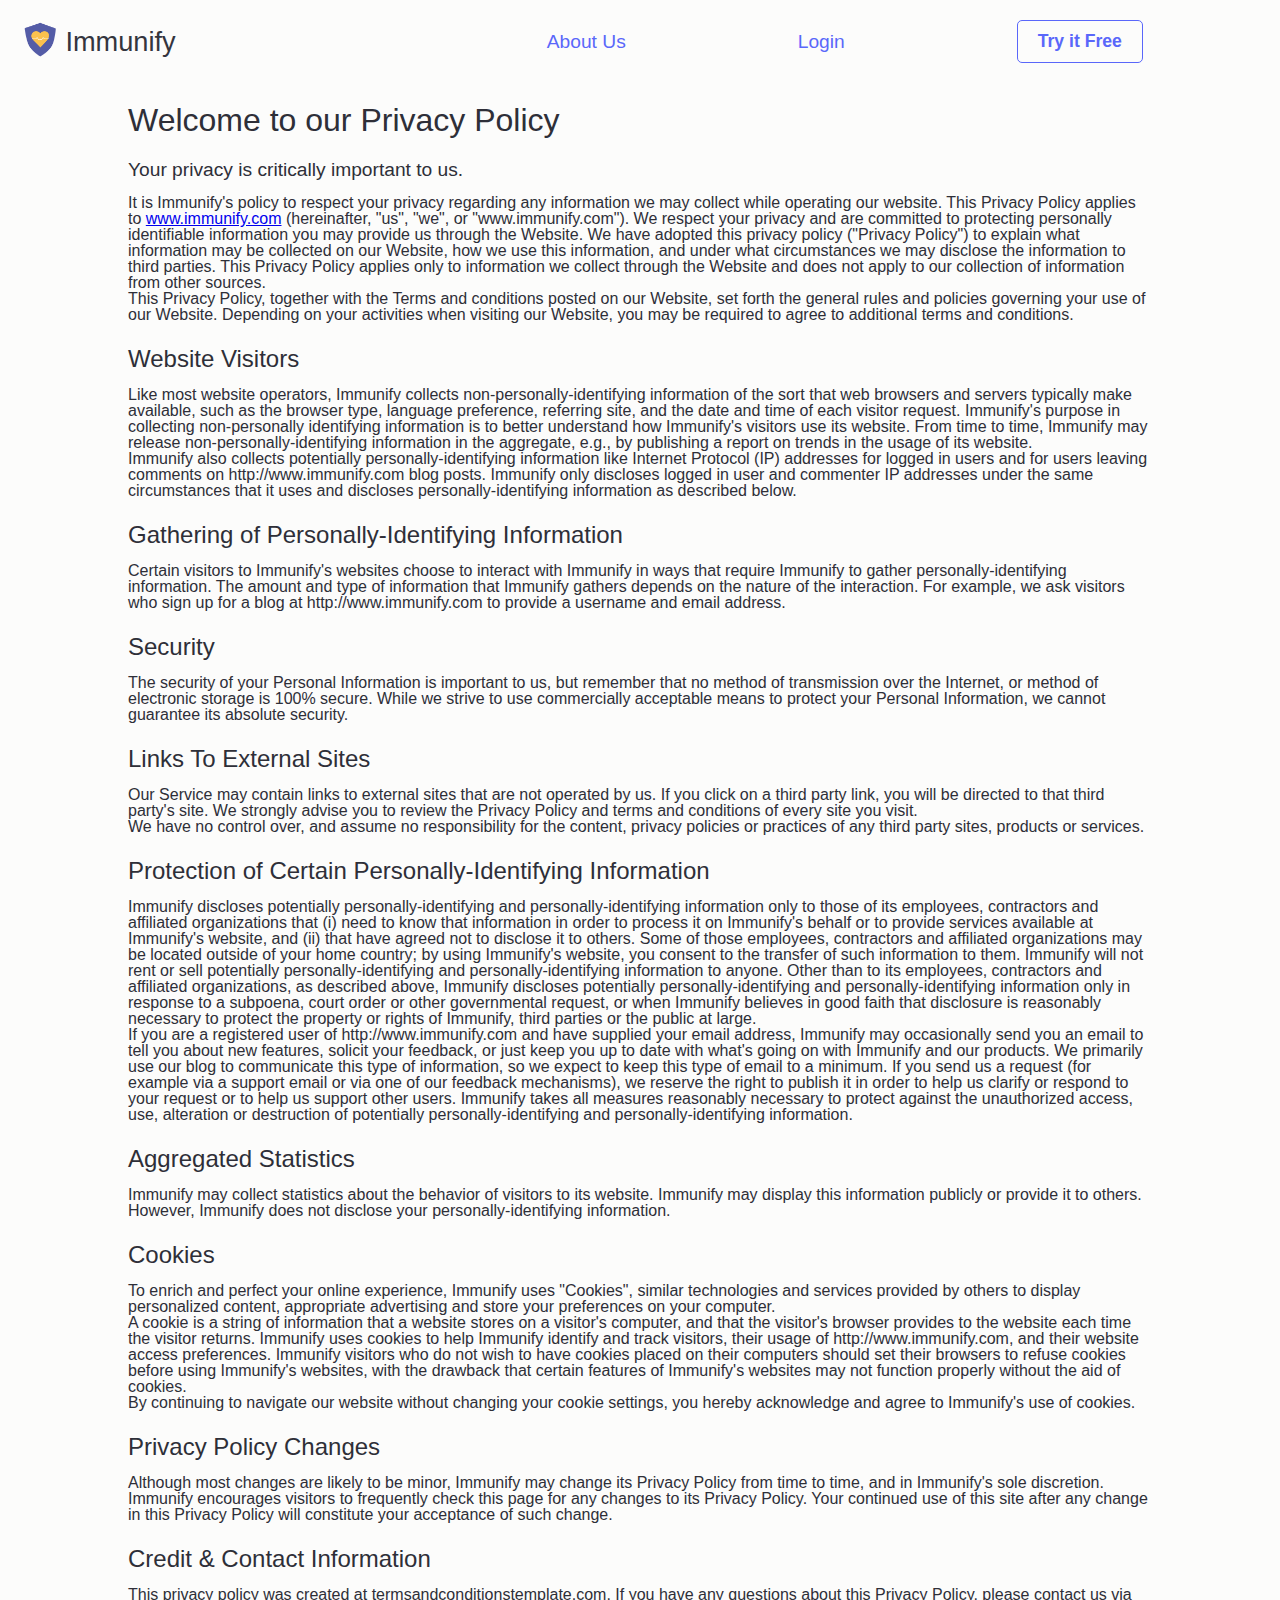
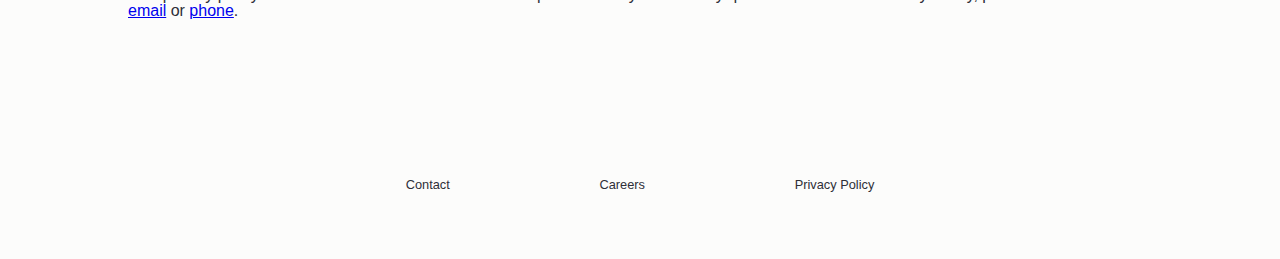
<file: policy.html>
<html lang="en">
 <head>
      <meta charset="UTF-8">
      <meta name="viewport" content="width=device-width, initial-scale=1.0">
      <meta http-equiv="X-UA-Compatible" content="ie=edge">
      <title>Immunify | Private Policy</title>
      <link rel="stylesheet" type="text/css" href="policy.css">
     <link rel="icon" href="img/logofinal.png">


 </head>
 <body>

        <div class="site-container">
        


   
     

                <!-- Navigation Section -->
                
                     <header class='header-top'> 
                           <a id="logoAnchor" href='index.html'><h2 class='header-logo'> <img class="logo" src="img/logofinal.png" alt="Immunify logo">Immunify</h2></a>
                          <nav>
                               <a href="about.html">About Us</a>
                               <a href="">Login</a>
                               <a id="noUnderline" href='https://www.lambdaschool.com/'><button class="sign-up-btn" href="">Try it Free</button></a>
                          </nav> 
                          <!-- Dropdown Menu  -->
                            <div class="dropdownContainer">
                               <div class="dropdown" style="float:right;">
                                    <button class="dropbtn">Menu</button>
                                         <div class="dropdown-content">
                                              <a href="about.html">About Us</a>
                                              <a href="#">Login</a>
                                              <a href="#">Sign Up</a>
                                         </div>
                               </div>
                          </div>
                     </header>

            <section class ='policy'>
                <h1>Welcome to our Privacy Policy</h1>
                <h3>Your privacy is critically important to us.</h3>
               

                <p>It is Immunify's policy to respect your privacy regarding any information we may collect while operating our website. This Privacy Policy applies to <a href="http://www.immunify.com">www.immunify.com</a> (hereinafter, "us", "we", or "www.immunify.com"). We respect your privacy and are committed to protecting personally identifiable information you may provide us through the Website. We have adopted this privacy policy ("Privacy Policy") to explain what information may be collected on our Website, how we use this information, and under what circumstances we may disclose the information to third parties. This Privacy Policy applies only to information we collect through the Website and does not apply to our collection of information from other sources.</p>
                <p>This Privacy Policy, together with the Terms and conditions posted on our Website, set forth the general rules and policies governing your use of our Website. Depending on your activities when visiting our Website, you may be required to agree to additional terms and conditions.</p>

                            <h2>Website Visitors</h2>
                <p>Like most website operators, Immunify collects non-personally-identifying information of the sort that web browsers and servers typically make available, such as the browser type, language preference, referring site, and the date and time of each visitor request. Immunify's purpose in collecting non-personally identifying information is to better understand how Immunify's visitors use its website. From time to time, Immunify may release non-personally-identifying information in the aggregate, e.g., by publishing a report on trends in the usage of its website.</p>
                <p>Immunify also collects potentially personally-identifying information like Internet Protocol (IP) addresses for logged in users and for users leaving comments on http://www.immunify.com blog posts. Immunify only discloses logged in user and commenter IP addresses under the same circumstances that it uses and discloses personally-identifying information as described below.</p>

                            <h2>Gathering of Personally-Identifying Information</h2>
                <p>Certain visitors to Immunify's websites choose to interact with Immunify in ways that require Immunify to gather personally-identifying information. The amount and type of information that Immunify gathers depends on the nature of the interaction. For example, we ask visitors who sign up for a blog at http://www.immunify.com to provide a username and email address.</p>

                            <h2>Security</h2>
                <p>The security of your Personal Information is important to us, but remember that no method of transmission over the Internet, or method of electronic storage is 100% secure. While we strive to use commercially acceptable means to protect your Personal Information, we cannot guarantee its absolute security.</p>



                            <h2>Links To External Sites</h2>
                <p>Our Service may contain links to external sites that are not operated by us. If you click on a third party link, you will be directed to that third party's site. We strongly advise you to review the Privacy Policy and terms and conditions of every site you visit.</p>
                <p>We have no control over, and assume no responsibility for the content, privacy policies or practices of any third party sites, products or services.</p>


                            <h2>Protection of Certain Personally-Identifying Information</h2>
                <p>Immunify discloses potentially personally-identifying and personally-identifying information only to those of its employees, contractors and affiliated organizations that (i) need to know that information in order to process it on Immunify's behalf or to provide services available at Immunify's website, and (ii) that have agreed not to disclose it to others. Some of those employees, contractors and affiliated organizations may be located outside of your home country; by using Immunify's website, you consent to the transfer of such information to them. Immunify will not rent or sell potentially personally-identifying and personally-identifying information to anyone. Other than to its employees, contractors and affiliated organizations, as described above, Immunify discloses potentially personally-identifying and personally-identifying information only in response to a subpoena, court order or other governmental request, or when Immunify believes in good faith that disclosure is reasonably necessary to protect the property or rights of Immunify, third parties or the public at large.</p>
                <p>If you are a registered user of http://www.immunify.com and have supplied your email address, Immunify may occasionally send you an email to tell you about new features, solicit your feedback, or just keep you up to date with what's going on with Immunify and our products. We primarily use our blog to communicate this type of information, so we expect to keep this type of email to a minimum. If you send us a request (for example via a support email or via one of our feedback mechanisms), we reserve the right to publish it in order to help us clarify or respond to your request or to help us support other users. Immunify takes all measures reasonably necessary to protect against the unauthorized access, use, alteration or destruction of potentially personally-identifying and personally-identifying information.</p>

                            <h2>Aggregated Statistics</h2>
                <p>Immunify may collect statistics about the behavior of visitors to its website. Immunify may display this information publicly or provide it to others. However, Immunify does not disclose your personally-identifying information.</p>


                            <h2>Cookies</h2>
                <p>To enrich and perfect your online experience, Immunify uses "Cookies", similar technologies and services provided by others to display personalized content, appropriate advertising and store your preferences on your computer.</p>
                <p>A cookie is a string of information that a website stores on a visitor's computer, and that the visitor's browser provides to the website each time the visitor returns. Immunify uses cookies to help Immunify identify and track visitors, their usage of http://www.immunify.com, and their website access preferences. Immunify visitors who do not wish to have cookies placed on their computers should set their browsers to refuse cookies before using Immunify's websites, with the drawback that certain features of Immunify's websites may not function properly without the aid of cookies.</p>
                <p>By continuing to navigate our website without changing your cookie settings, you hereby acknowledge and agree to Immunify's use of cookies.</p>



                            <h2>Privacy Policy Changes</h2>
                <p>Although most changes are likely to be minor, Immunify may change its Privacy Policy from time to time, and in Immunify's sole discretion. Immunify encourages visitors to frequently check this page for any changes to its Privacy Policy. Your continued use of this site after any change in this Privacy Policy will constitute your acceptance of such change.</p>

		

                <h2>Credit & Contact Information</h2>
                                <p>This privacy policy was created at <a style="color:inherit;text-decoration:none;" href="https://termsandconditionstemplate.com/privacy-policy-generator/" title="Privacy policy template generator" target="_blank">termsandconditionstemplate.com</a>. If you have any questions about this Privacy Policy, please contact us via <a href="mailto:legal@immunify.com">email</a> or <a href="tel:5555555555">phone</a>.</p>
                
               </section> 

               <footer class="footer">
                    <div class="footerContent">     
                         <a href="">Contact</a>
                         <a href="">Careers</a>
                         <a href="policy.html">Privacy Policy</a>
                            
                    </div>
               </footer>
          </div>
     </body>
</html>
</file>
<file: policy.css>
/* http://meyerweb.com/eric/tools/css/reset/ 
   v2.0 | 20110126
   License: none (public domain)
*/

html, body, div, span, applet, object, iframe,
h1, h2, h3, h4, h5, h6, p, blockquote, pre,
a, abbr, acronym, address, big, cite, code,
del, dfn, em, img, ins, kbd, q, s, samp,
small, strike, strong, sub, sup, tt, var,
b, u, i, center,
dl, dt, dd, ol, ul, li,
fieldset, form, label, legend,
table, caption, tbody, tfoot, thead, tr, th, td,
article, aside, canvas, details, embed, 
figure, figcaption, footer, header, hgroup, 
menu, nav, output, ruby, section, summary,
time, mark, audio, video {
	margin: 0;
	padding: 0;
	border: 0;
	font-size: 100%;
	font: inherit;
	vertical-align: baseline;
}
/* HTML5 display-role reset for older browsers */
article, aside, details, figcaption, figure, 
footer, header, hgroup, menu, nav, section {
	display: block;
}
body {
	line-height: 1;
}
ol, ul {
	list-style: none;
}
blockquote, q {
	quotes: none;
}
blockquote:before, blockquote:after,
q:before, q:after {
	content: '';
	content: none;
}
table {
	border-collapse: collapse;
	border-spacing: 0;
}
/* fonts */
@import url('https://fonts.googleapis.com/css?family=Cabin|Raleway&display=swap');

/* Code begins here */
html,body{
     background: #fcfcfb;
     margin:0 auto;
     font-family: 'Raleway', sans-serif;
     color: #2e2f38;
}

.site-container {
     max-width:1440px;
     width:100%;
     margin:0 auto;
     background: #fcfcfb

}


/* Navigation */

.header-top {
     display: flex;
     justify-content: space-between;
     align-items: center;
     position: fixed;
     top: 0;
     max-width: 1440px;
     width: 100%;
     opacity: 0.97;
     background: #fcfcfb;
     padding-top: 20px;
     padding-bottom: 20px;
     font-size: 1.2rem;
     z-index: 99999;
   }
   .header-logo {
     font-size: 1.7rem;
     display: flex;
     align-items: center;
     justify-content: flex-start;
     padding-left: 1rem;
     width: 15%;
     height: 38px;
   }
   .logo {
     height: 60px;
     opacity: 0.8;
   }
   nav {
     width: 60%;
     display: flex;
     justify-content: space-around;
     align-items: center;
     padding-left: 4%;
     padding-right: 4%;
   }
   #noUnderline{
        text-decoration:none;
   }
   #logoAnchor{
     text-decoration:none;
     color:#2e2f38;
}


@media screen and (max-width: 500px) {
     nav {
          width:100%;
    }
    nav a {
         display: none;
    }
    .sign-up-btn {
         display: none;
    }
}

nav a{
     display: flex;
     align-items: center;
     justify-content: center;
     text-decoration:none;
     color:#5563fa;
     transition: .3s cubic-bezier(0.2,0.8,0.2,1);
}
nav a:hover{
     color:#2e2f38;
     text-decoration: underline;
}

.sign-up-btn{
     opacity:1;
     font-weight: bold;
     display:flex;
     align-items:center;
     justify-content:center;
     color: #5563fa;
     border:1.3px solid #5563fa;
     background: #fcfcfb;
     font-weight: bold;
     font-size: 1.1rem;
     border-radius: 5px;
     padding:10px 20px;
     transition: .4s cubic-bezier(0.2,0.8,0.2,1);
}
.sign-up-btn:hover{
     opacity:1;
     background-color:#5563fa;
     color:white;
     text-decoration: none;
     box-shadow: 0 10px 20px rgba(0,0 ,0, .25);
     transform: translateY(-3px);
}


/* Dropdown menu */
@media screen and (max-width:6000px){
     .dropdownContainer{
          display:none;
     }
     .dropdown-content a{
          display:none;
     }
}
@media screen and (max-width:1440px){
     .dropdownContainer{
          display:none;
     }
     .dropdown-content a{
          display:none;
     }
}
@media screen and (max-width:800px){
     .dropdownContainer{
          display:none;
     }
     .dropdown-content a{
          display:none;
     }
}
@media screen and (max-width:500px){
    .header-top nav {
         display:none;
    }
    
     .dropdownContainer{
          display:flex;
     }
.dropbtn {
  background-color:#fcfcfb;
  color: #5563fa;
  padding: 9px 20px;
  font-size: 16px;
  border: 1.3px solid #5563fa;
  border-radius:3px;
  margin-right:2rem;
}

.dropdown {
  position: relative;
  display: inline-block;
}

.dropdown-content {
  display: none;
  position: absolute;
  right: 0;
  background-color: #f9f9f9;
  min-width: 160px;
  box-shadow: 0px 8px 16px 0px rgba(0,0,0,0.2);
  z-index: 1;
}

.dropdown-content a {
  color: #2e2f38;
  padding: 13px 13px;
  text-decoration: none;
  display: block;
}

.dropdown-content a:hover {
     color:#fcfcfb;
     background-color: #5563fa;}

.dropdown:hover .dropdown-content {
  display: block;
}

.dropdown:hover .dropbtn {
     color:#fcfcfb;
  background-color: #5563fa;
}

}

/* Policy Section */

.policy {
    margin-top:104px;
    margin-left:10%;
    margin-right:10%;
    margin-bottom:8rem;
}

.policy h1 {
    font-size:2rem;
}

.policy h2 {
    font-size: 1.5rem;
    margin-top:1.5rem;
    margin-bottom:1rem;
}

.policy h3 {
    font-size: 1.2rem;
    margin-top:1.5rem;
    margin-bottom:1rem;
}

/* footer */
.footer{
    margin-top:10rem;
    height:80px;
    display:flex;
    justify-content:center;
}
.footercontent{
    display:flex;
    width:60%;
    justify-content:space-evenly;
}
.footer a{
    text-decoration:none;
    color:#2e2f38;
    font-size:.8rem;
}
.footer a:hover{
    
    text-decoration:underline;
}
</file>
